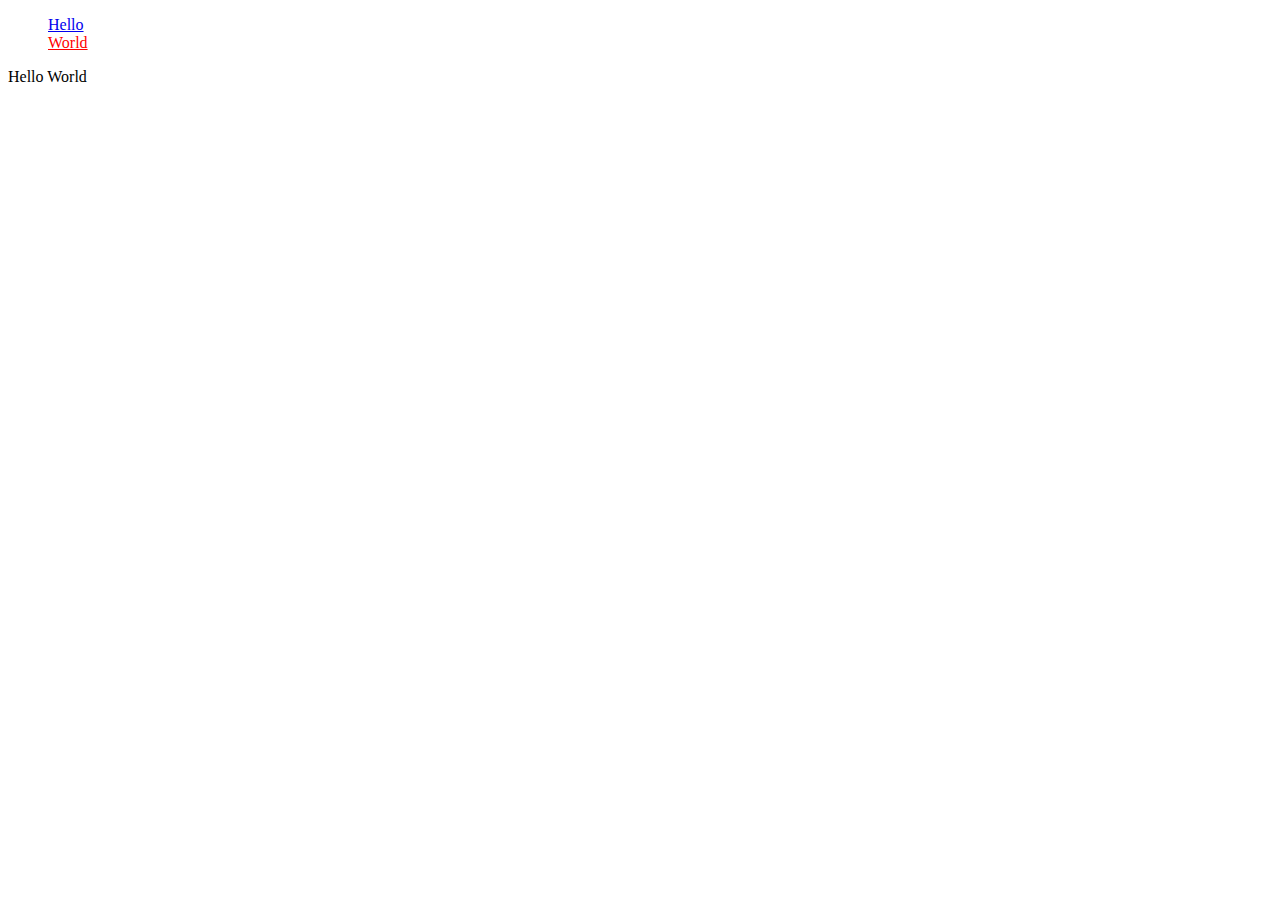
<file: angular-basic-testing/index.html>
<!doctype html>
<html lang=en-us>
  <head>
    <link href="style.css" rel="stylesheet" type="text/css" />
  </head>
  <body ng-app="testit">
    <ul ng-controller="OverallCtrl">
      <li ng-class="{ active: isActive('/hello')}"><a href="#/hello">Hello</a></li>
      <li ng-class="{ active: isActive('/world')}"><a href="#/world">World</a></li>
    </ul>
   
    <div ng-view></div>
    <script type="text/javascript" src="lib/angular.js"></script>
    <script type="text/javascript" src="lib/angular-route.js"></script>
    <script type="text/javascript" src="app.js"></script>
  </body>
</html>
</file>
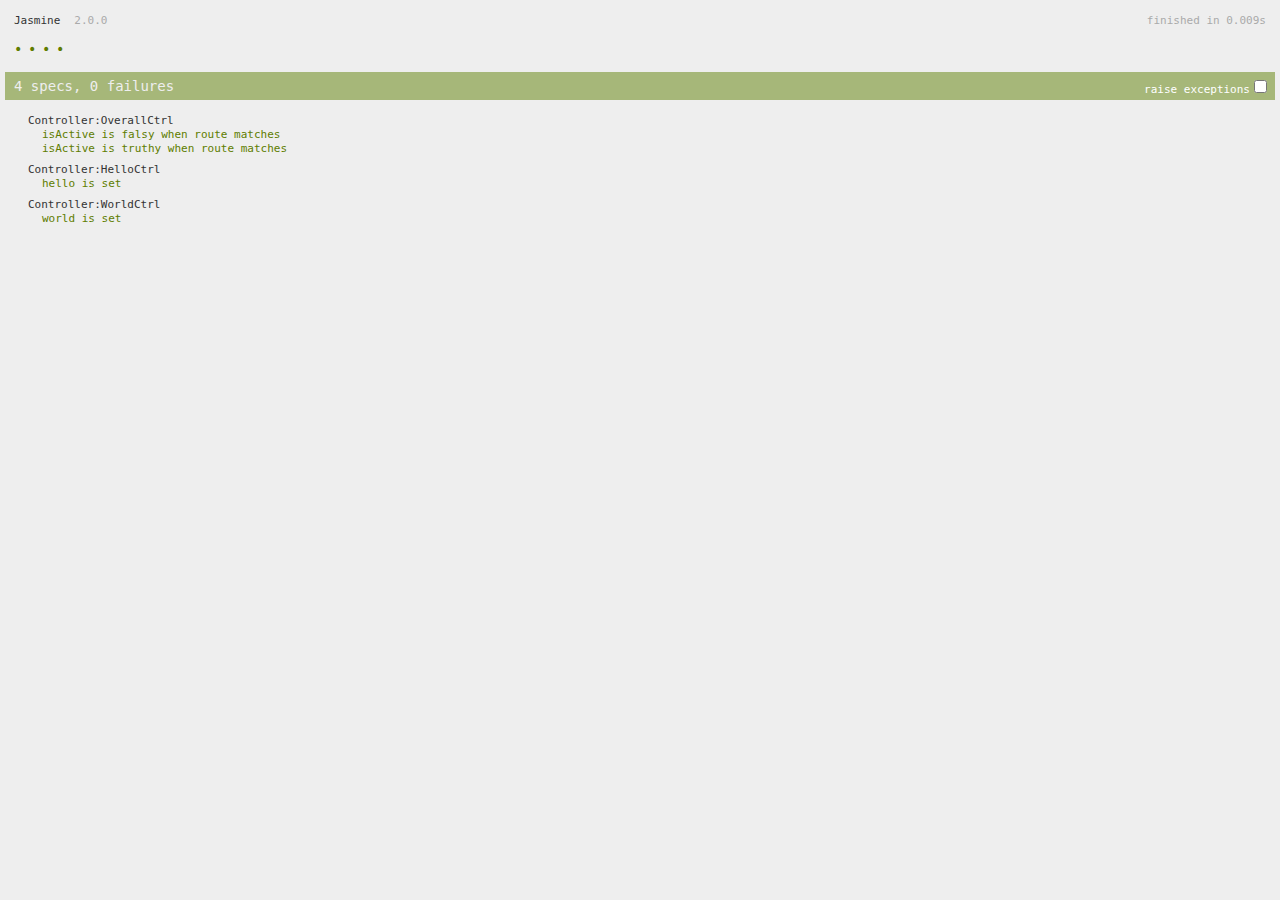
<file: angular-basic-testing/test.html>
<!DOCTYPE HTML>
<html>
<head>
  <meta http-equiv="Content-Type" content="text/html; charset=UTF-8">
  <title>Jasmine Spec Runner v2.0.0</title>

  <link rel="shortcut icon" type="image/png" href="lib/jasmine-2.0.0/jasmine_favicon.png">
  <link rel="stylesheet" type="text/css" href="lib/jasmine-2.0.0/jasmine.css">

  <script type="text/javascript" src="lib/jasmine-2.0.0/jasmine.js"></script>
  <script type="text/javascript" src="lib/jasmine-2.0.0/jasmine-html.js"></script>
  <script type="text/javascript" src="lib/jasmine-2.0.0/boot.js"></script>

  <!-- source files -->
  <script type="text/javascript" src="lib/angular.js"></script>
  <script type="text/javascript" src="lib/angular-route.js"></script>
  <script type="text/javascript" src="lib/angular-mocks.js"></script>
  <script type="text/javascript" src="app.js"></script>

  <!-- spec files -->
  <script type="text/javascript" src="overallControllerSpec.js"></script>
  <script type="text/javascript" src="helloControllerSpec.js"></script>
  <script type="text/javascript" src="worldControllerSpec.js"></script>

</head>

<body>
</body>
</html>
</file>
<file: angular-basic-testing/style.css>
ul {
  list-style: none;
}

.active a {
  color: red;
}
</file>
<file: angular-basic-testing/lib/jasmine-2.0.0/jasmine.css>
body { background-color: #eeeeee; padding: 0; margin: 5px; overflow-y: scroll; }

.html-reporter { font-size: 11px; font-family: Monaco, "Lucida Console", monospace; line-height: 14px; color: #333333; }
.html-reporter a { text-decoration: none; }
.html-reporter a:hover { text-decoration: underline; }
.html-reporter p, .html-reporter h1, .html-reporter h2, .html-reporter h3, .html-reporter h4, .html-reporter h5, .html-reporter h6 { margin: 0; line-height: 14px; }
.html-reporter .banner, .html-reporter .symbol-summary, .html-reporter .summary, .html-reporter .result-message, .html-reporter .spec .description, .html-reporter .spec-detail .description, .html-reporter .alert .bar, .html-reporter .stack-trace { padding-left: 9px; padding-right: 9px; }
.html-reporter .banner .version { margin-left: 14px; }
.html-reporter #jasmine_content { position: fixed; right: 100%; }
.html-reporter .version { color: #aaaaaa; }
.html-reporter .banner { margin-top: 14px; }
.html-reporter .duration { color: #aaaaaa; float: right; }
.html-reporter .symbol-summary { overflow: hidden; *zoom: 1; margin: 14px 0; }
.html-reporter .symbol-summary li { display: inline-block; height: 8px; width: 14px; font-size: 16px; }
.html-reporter .symbol-summary li.passed { font-size: 14px; }
.html-reporter .symbol-summary li.passed:before { color: #5e7d00; content: "\02022"; }
.html-reporter .symbol-summary li.failed { line-height: 9px; }
.html-reporter .symbol-summary li.failed:before { color: #b03911; content: "x"; font-weight: bold; margin-left: -1px; }
.html-reporter .symbol-summary li.disabled { font-size: 14px; }
.html-reporter .symbol-summary li.disabled:before { color: #bababa; content: "\02022"; }
.html-reporter .symbol-summary li.pending { line-height: 17px; }
.html-reporter .symbol-summary li.pending:before { color: #ba9d37; content: "*"; }
.html-reporter .exceptions { color: #fff; float: right; margin-top: 5px; margin-right: 5px; }
.html-reporter .bar { line-height: 28px; font-size: 14px; display: block; color: #eee; }
.html-reporter .bar.failed { background-color: #b03911; }
.html-reporter .bar.passed { background-color: #a6b779; }
.html-reporter .bar.skipped { background-color: #bababa; }
.html-reporter .bar.menu { background-color: #fff; color: #aaaaaa; }
.html-reporter .bar.menu a { color: #333333; }
.html-reporter .bar a { color: white; }
.html-reporter.spec-list .bar.menu.failure-list, .html-reporter.spec-list .results .failures { display: none; }
.html-reporter.failure-list .bar.menu.spec-list, .html-reporter.failure-list .summary { display: none; }
.html-reporter .running-alert { background-color: #666666; }
.html-reporter .results { margin-top: 14px; }
.html-reporter.showDetails .summaryMenuItem { font-weight: normal; text-decoration: inherit; }
.html-reporter.showDetails .summaryMenuItem:hover { text-decoration: underline; }
.html-reporter.showDetails .detailsMenuItem { font-weight: bold; text-decoration: underline; }
.html-reporter.showDetails .summary { display: none; }
.html-reporter.showDetails #details { display: block; }
.html-reporter .summaryMenuItem { font-weight: bold; text-decoration: underline; }
.html-reporter .summary { margin-top: 14px; }
.html-reporter .summary ul { list-style-type: none; margin-left: 14px; padding-top: 0; padding-left: 0; }
.html-reporter .summary ul.suite { margin-top: 7px; margin-bottom: 7px; }
.html-reporter .summary li.passed a { color: #5e7d00; }
.html-reporter .summary li.failed a { color: #b03911; }
.html-reporter .summary li.pending a { color: #ba9d37; }
.html-reporter .description + .suite { margin-top: 0; }
.html-reporter .suite { margin-top: 14px; }
.html-reporter .suite a { color: #333333; }
.html-reporter .failures .spec-detail { margin-bottom: 28px; }
.html-reporter .failures .spec-detail .description { background-color: #b03911; }
.html-reporter .failures .spec-detail .description a { color: white; }
.html-reporter .result-message { padding-top: 14px; color: #333333; white-space: pre; }
.html-reporter .result-message span.result { display: block; }
.html-reporter .stack-trace { margin: 5px 0 0 0; max-height: 224px; overflow: auto; line-height: 18px; color: #666666; border: 1px solid #ddd; background: white; white-space: pre; }
</file>
